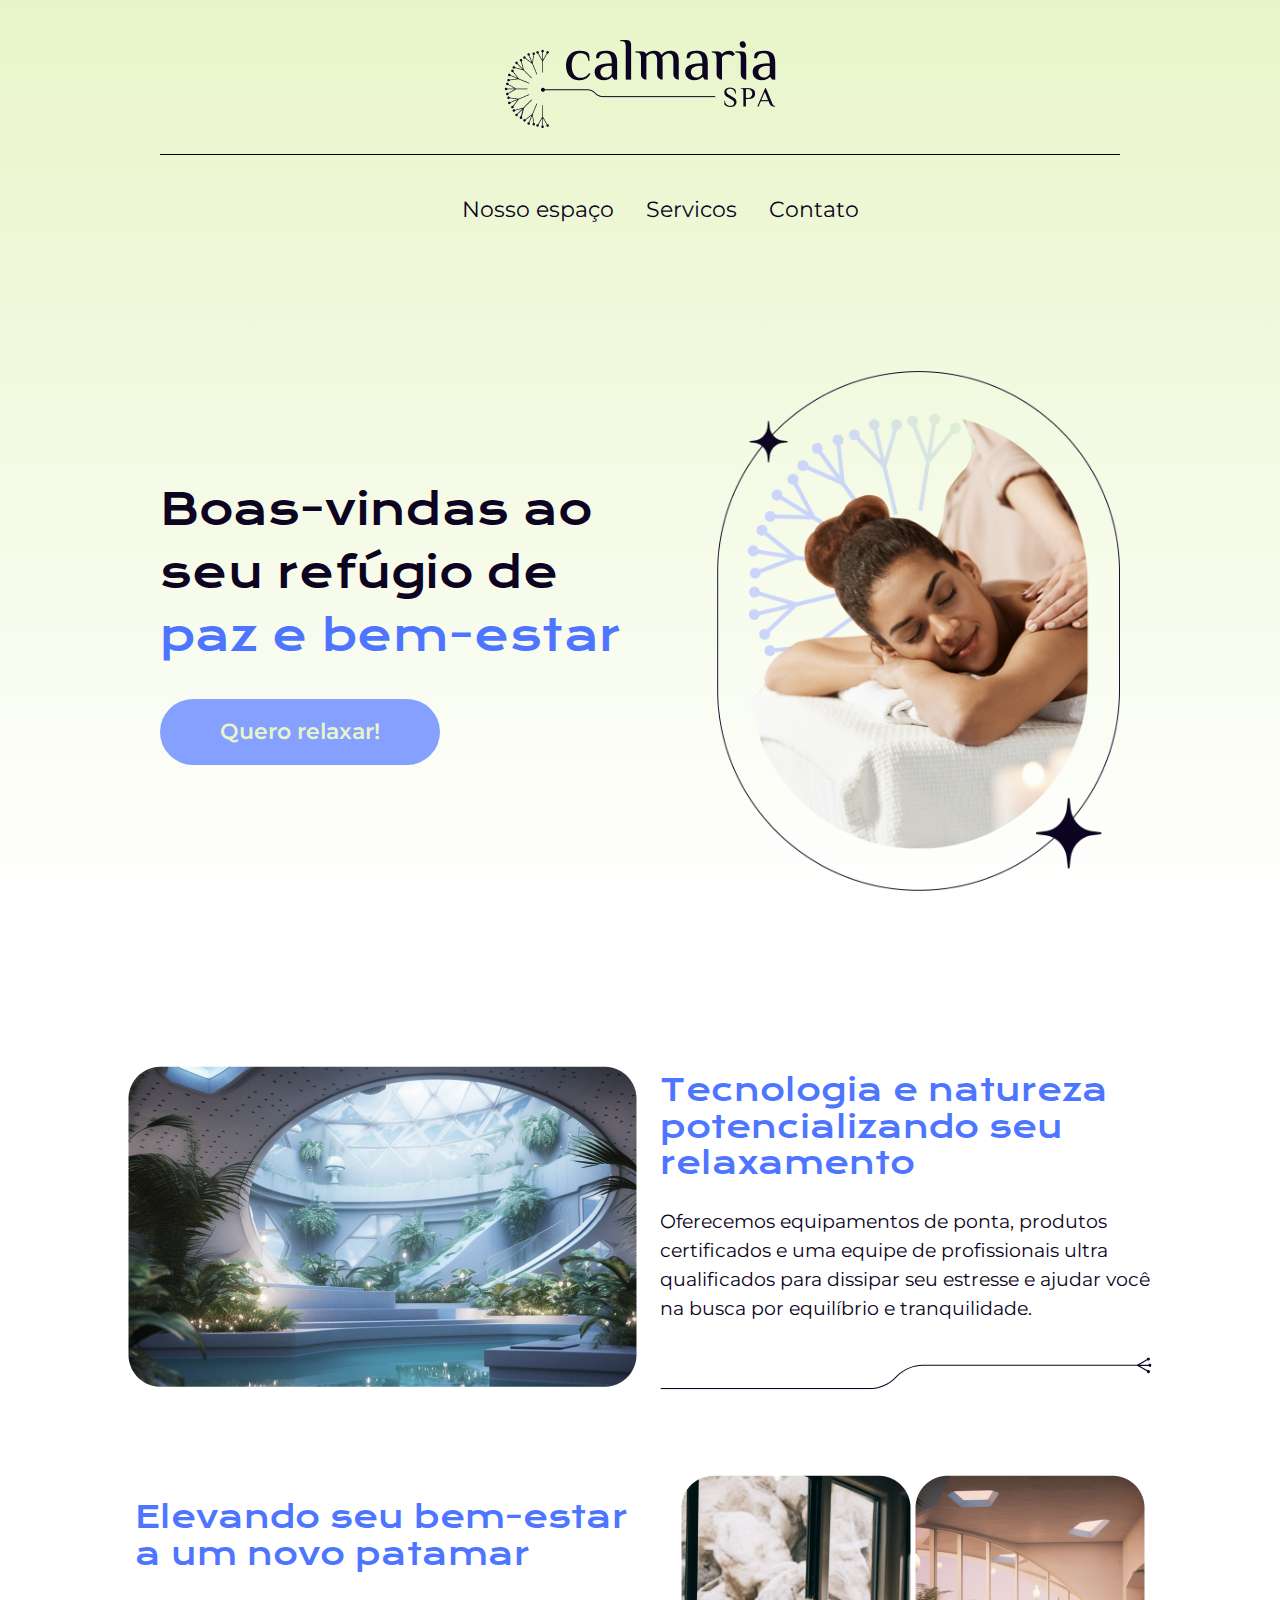
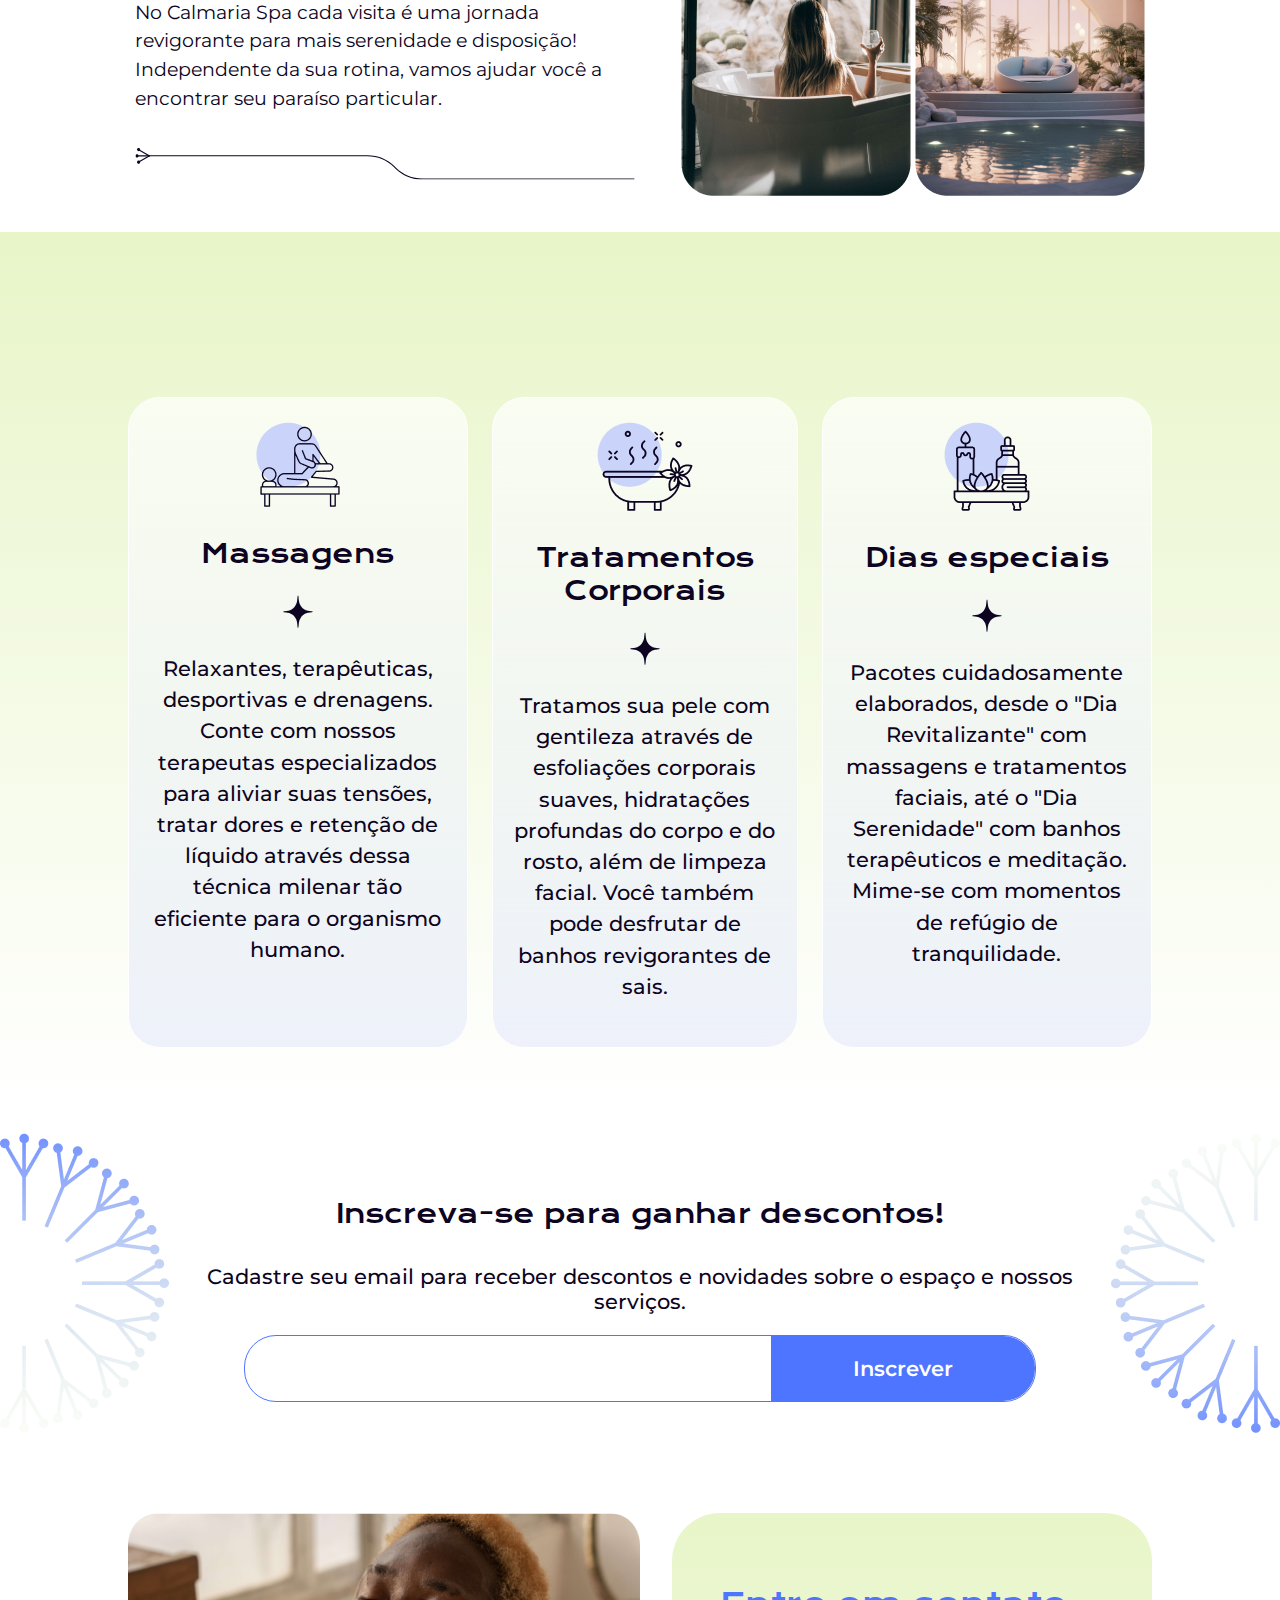
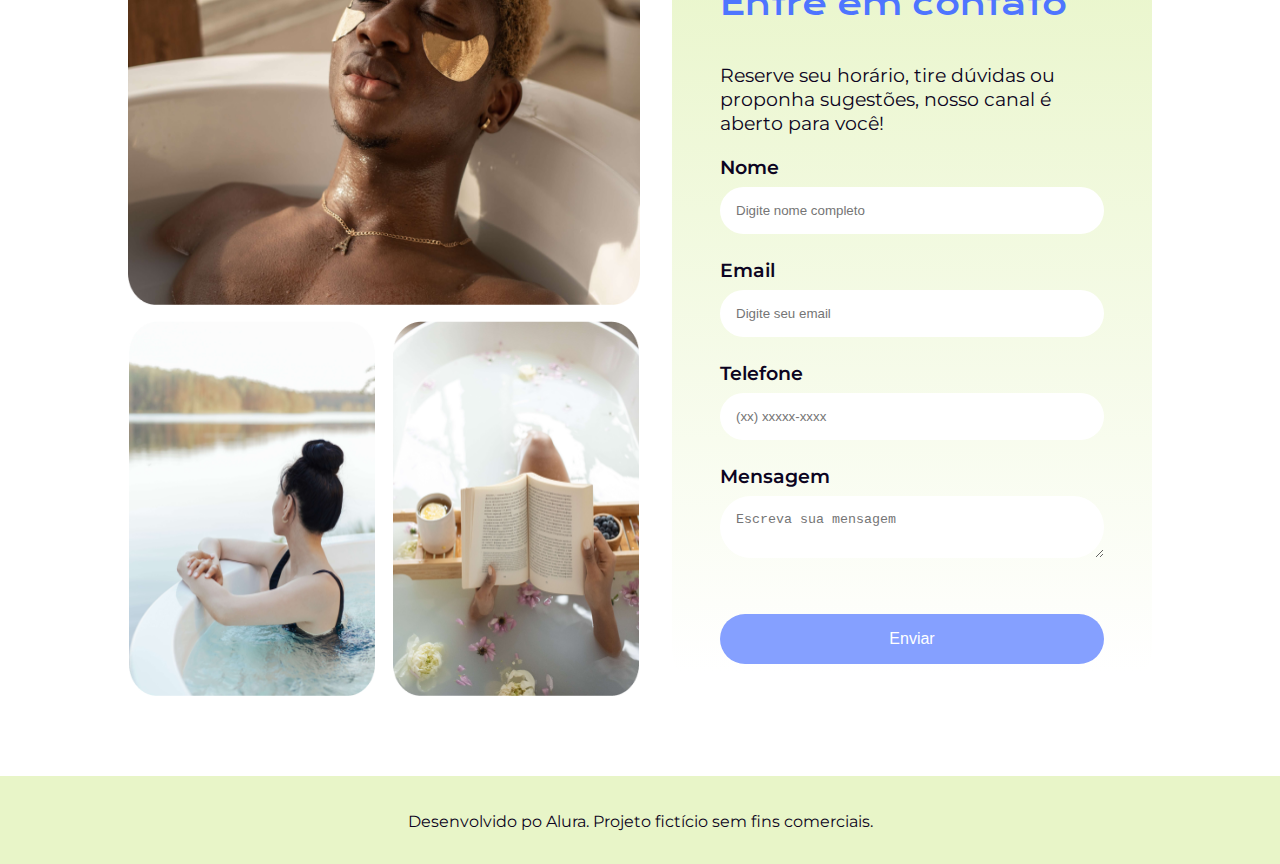
<file: 03_sass/index.html>
<!DOCTYPE html>
<html lang="pt-BR">

<head>
    <meta charset="UTF-8">
    <meta name="viewport" content="width=device-width, initial-scale=1.0">
    <link rel="preconnect" href="https://fonts.googleapis.com">
    <link rel="preconnect" href="https://fonts.gstatic.com" crossorigin>
    <link href="https://fonts.googleapis.com/css2?family=Krona+One&family=Montserrat:wght@400;600;700&display=swap"
    rel="stylesheet">
    <link rel="stylesheet" href="./style/styles.css">
    <title>Calmaria</title>
</head>

<body>
    <main>
        <header>
            <nav>
                <img src="./assets/logo.png" alt="logo">
                <span class="linha"></span>
                <ul>
                    <li><a href="#nosso-espaco">Nosso espaço</a></li>
                    <li><a href="#servico">Servicos</a></li>
                    <li><a href="#contatos">Contato</a></li>
                </ul>
            </nav>
            <section id="home">

                <div class="textos-home">
                    <h1>Boas-vindas ao seu refúgio de <span> paz e bem-estar</span></h1>
                    <button class="btn-main">Quero relaxar!</button>
                </div>
                <div class="img-home">
                    <img src="./assets/home-image.png" alt="Mulher de bruços recebendo massagem nas costas">
                </div>

            </section>
        </header>
        <section id="nosso-espaco">
            <div class="detalhes">
                <div class="imgs-espaco">
                    <img class="img-espaco" src="./assets/espaco-1.png"
                        alt="Espaço iluminado pelo sol com design futurista composto por piscina e plantas">
                </div>
                <div class="espaco-textos">
                    <h2 class="titulo">Tecnologia e natureza potencializando seu relaxamento</h2>
                    <p class="infos">Oferecemos equipamentos de ponta, produtos certificados e uma equipe de
                        profissionais ultra qualificados para dissipar seu estresse e ajudar você na busca por
                        equilíbrio e tranquilidade.</p>
                    <img class="separador" src="./assets/separador-direita.svg" alt="separador de seções">
                </div>
            </div>
            <div class="detalhes">
                <div class="imgs-espaco">
                    <img class="img-espaco" src="./assets/espaco-2.png"
                        alt="Mulher sentada numa banheira com uma taça na mão">
                    <img class="img-espaco" src="./assets/espaco-3.png" alt="Espaço com uma piscina e um sofá ao fundo">
                </div>
                <div class="espaco-textos">
                    <h2 class="titulo">Elevando seu bem-estar a um novo patamar</h2>
                    <p class="infos">No Calmaria Spa cada visita é uma jornada revigorante para mais serenidade e
                        disposição! Independente da sua rotina, vamos ajudar você a encontrar seu paraíso
                        particular.</p>
                    <img class="separador" src="./assets/separador-esquerda.svg" alt="separador de seções">
                </div>
            </div>
        </section>
        <section id="servico">

            <div class="cards">
                <div class="card">
                    <img src="./assets/icon-massagem.png" alt="Icone de massagem">
                    <h3 class="card-titulo">Massagens</h3>
                    <img src="./assets/Soft Star.png" alt="soft star">
                    <p class="card-texto">Relaxantes, terapêuticas, desportivas e drenagens. Conte com nossos
                        terapeutas especializados para aliviar suas tensões, tratar dores e retenção de líquido
                        através
                        dessa técnica milenar tão eficiente para o organismo humano.</p>
                </div>
                <div class="card">
                    <img src="./assets/icon-tratamentos.png" alt="Icone de tratamento com figura de uma banheira">
                    <h3 class="card-titulo">Tratamentos Corporais</h3>
                    <img src="./assets/Soft Star.png" alt="soft star">
                    <p class="card-texto">Tratamos sua pele com gentileza através de esfoliações corporais suaves,
                        hidratações profundas do corpo e do rosto, além de limpeza facial. Você também pode
                        desfrutar de
                        banhos revigorantes de sais.</p>
                </div>
                <div class="card">
                    <img src="./assets/icon-dias-especiais.png" alt="Icone de Dias especiais com figura de produtos">
                    <h3 class="card-titulo">Dias especiais</h3>
                    <img src="./assets/Soft Star.png" alt="soft star">
                    <p class="card-texto">Pacotes cuidadosamente elaborados, desde o "Dia Revitalizante" com
                        massagens e tratamentos faciais, até o "Dia Serenidade" com banhos terapêuticos e meditação.
                        Mime-se com momentos de refúgio de tranquilidade.</p>
                </div>
            </div>

        </section>
        <section id="desconto">
            <img src="./assets/mandala-esquerda.png" alt="Mandala lado esquerdo">
            <div class="desconto-form">
                <h4>Inscreva-se para ganhar descontos!</h4>
                <p>Cadastre seu email para receber descontos e novidades sobre o espaço e nossos serviços.</p>
                <div class="input-btn">
                    <input type="email">
                    <button type="submit">Inscrever</button>
                </div>               
            </div>
            <img src="./assets/mandala-direita.png" alt="Mandala lado direito">
        </section>
        <section id="contatos">
            <div class="contatos-imgs">
                <img src="./assets/contato-img-1.png" alt="Homem deitado em banheira">
                <img src="./assets/contato-img-2.png" alt="Mulher olhando para o horizonte dentro de uma banheira">
                <img src="./assets/contato-img-3.png"
                    alt="Visão superior de um livro nas mãos de uma pessoa dentro de uma banheira">
            </div>
            <div class="contatos-form">
                <h4 class="titulo">Entre em contato</h4>
                <p class="infos">Reserve seu horário, tire dúvidas ou proponha sugestões, nosso canal é aberto para
                    você!</p>
                <form class="inputs">
                    <div class="form-group">
                        <label for="nomeContato">Nome</label>
                        <input type="text" id="nomeContato" placeholder="Digite nome completo">
                    </div>
                    <div class="form-group">
                        <label for="emailContato">Email</label>
                        <input type="email" id="emailContato" placeholder="Digite seu email">
                    </div>
                    <div class="form-group">
                        <label for="telefoneContato">Telefone</label>
                        <input type="text" id="telefoneContato" placeholder="(xx) xxxxx-xxxx">
                    </div>
                    <div class="form-group">
                        <label for="mensagemContato">Mensagem</label>
                        <textarea type="text" id="mensagemContato" placeholder="Escreva sua mensagem"></textarea>
                    </div>
                    <button class="btn">Enviar</button>
                </form>
            </div>
        </section>
        <footer>
            <small>Desenvolvido po Alura. Projeto fictício sem fins comerciais.</small>
        </footer>
    </main>
</body>

</html>
</file>
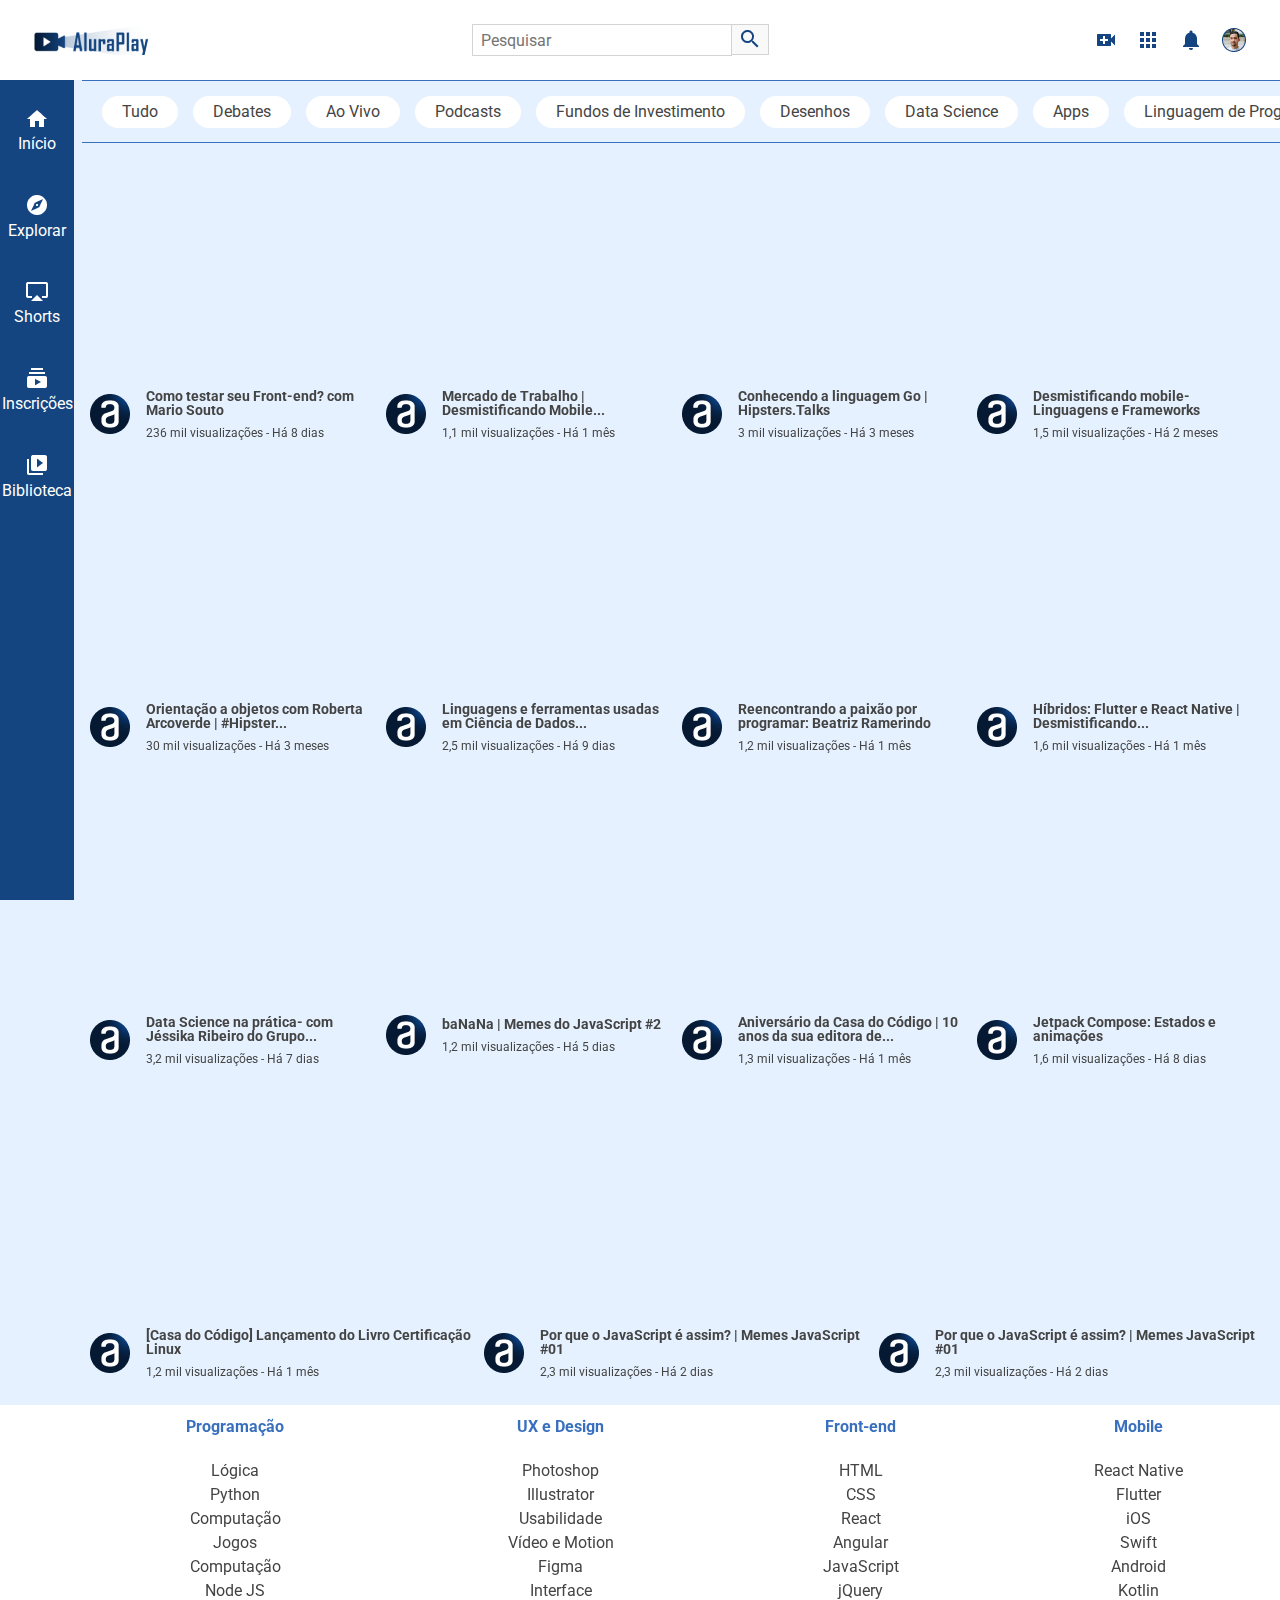
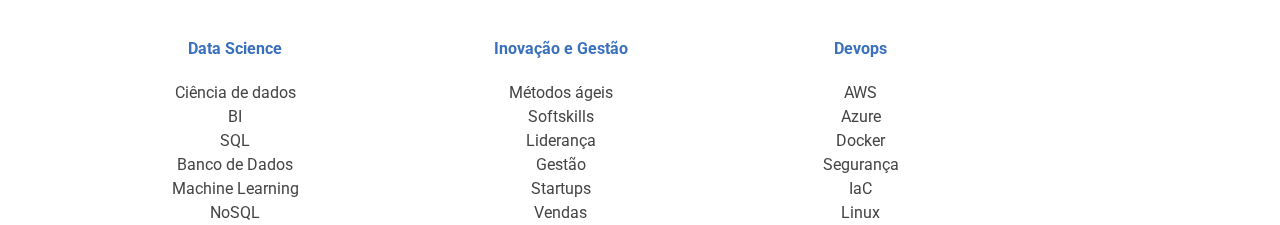
<file: 01_flexbox-layout/aluraplay-projeto-base/index.html>
<!DOCTYPE html>
<html lang="pt-br">

<head>
    <meta charset="UTF-8">
    <meta http-equiv="X-UA-Compatible" content="IE=edge">
    <meta name="viewport" content="width=device-width, initial-scale=1.0">
    <link href="https://fonts.googleapis.com/css2?family=Roboto:wght@400;700&display=swap" rel="stylesheet">
    <link rel="stylesheet" href="./css/reset.css">
    <link rel="stylesheet" href="./css/estilos.css">
    <link rel="stylesheet" href="./css/flexbox.css">
    <title>AluraPlay</title>
    <link rel="shortcut icon" href="./img/favicon.ico" type="image/x-icon">
</head>

<body>

    <!-- Cabecalho -->
    <header>

        <nav class="cabecalho__container">

            <h1 class="logo__item" href="#"></h1>

            <div class="cabecalho__pesquisar__item">
                <form action="">
                    <input type="search" placeholder="Pesquisar" id="pesquisar" class="pesquisar__input">
                    <label for="pesquisar" class="pesquisar__label"></label>
                </form>
                <a href="#" class="cabecalho__audio"></a>
            </div>

            <div class="cabecalho__icones__item">
                <a href="#" class="cabecalho__videos"></a>
                <a href="#" class="cabecalho__apps"></a>
                <a href="#" class="cabecalho__notificacoes"></a>
                <a href="#" class="cabecalho__avatar"></a>
            </div>

        </nav>

    </header>

    <!-- Menu lateral -->

    <aside class="menu__container">
        <ul class="menu__lista">
            <li>
                <a class="menu__itens" href="#">
                    <i class="icone__inicio icone-item"></i>
                    <span>Início</span></a>
            </li>

            <li>
                <a class="menu__itens" href="#">
                    <i class="icone__explorar icone-item"></i>
                    <span>Explorar</span></a>
            </li>

            <li>
                <a class="menu__itens" href="#">
                    <i class="icone__shorts icone-item"></i>
                    <span>Shorts</span></a>
            </li>

            <li>
                <a class="menu__itens" href="#">
                    <i class="icone__inscricoes icone-item"></i>
                    <span>Inscrições</span></a>
            </li>

            <li>
                <a class="menu__itens" href="#">
                    <i class="icone__biblioteca icone-item"></i>
                    <span>Biblioteca</span></a>
            </li>
        </ul>

        <ul class="menu__lista">
            <li>
                <a class="menu__itens" href="#">
                    <i class="icone__historico icone-item"></i>
                    <span>Histórico</span></a>
            </li>

            <li>
                <a class="menu__itens" href="#">
                    <i class="icone__relogio icone-item"></i>
                    <span>Assistir mais tarde</span></a>
            </li>

            <li>
                <a class="menu__itens" href="#">
                    <i class="icone__like icone-item"></i>
                    <span>Marcados com like</span></a>
            </li>
        </ul>

        <ul class="menu__lista">
            <li>
                <a class="menu__itens" href="#">
                    <i class="icone__mostrar icone-item"></i>
                    <span>Mostrar mais 2</span></a>
            </li>

            <li>
                <a class="menu__itens" href="#">
                    <i class="icone__deschamps icone-item"></i>
                    <span>Felipe Deschamps</span></a>
            </li>

            <li>
                <a class="menu__itens" href="#">
                    <i class="icone__nerd icone-item"></i>
                    <span>Jovem Nerd</span></a>
            </li>

            <li>
                <a class="menu__itens" href="#">
                    <i class="icone__souto icone-item"></i>
                    <span>Mario Souto</span></a>
            </li>

            <li>
                <a class="menu__itens" href="#">
                    <i class="icone__iamarino icone-item"></i>
                    <span>Atila Iamarino</span></a>
            </li>

            <li>
                <a class="menu__itens" href="#">
                    <i class="icone__ballerini icone-item"></i>
                    <span>Rafaella Ballerini</span></a>
            </li>

            <li>
                <a class="menu__itens" href="#">
                    <i class="icone__gaveta icone-item"></i>
                    <span>Gaveta</span></a>
            </li>

            <li>
                <a class="menu__itens" href="#">
                    <i class="icone__alura icone-item"></i>
                    <span>Alura</span></a>
            </li>

            <li>
                <a class="menu__itens inscricoes" href="#">INSCRIÇÕES</a>
            </li>
        </ul>

        <ul class="menu__lista">
            <li class="jogos">
                <a class="menu__itens" href="#">
                    <i class="icone__jogos icone-item"></i>
                    <span>Jogos</span></a>
            </li>

            <li class="filmes">
                <a class="menu__itens" href="#">
                    <i class="icone__filmes icone-item"></i>
                    <span>Filmes</span></a>
            </li>
            <li class="premium">
                <a class="menu__itens" href="#">
                    <i class="icone__videos icone-item"></i>
                    <span>Vídeo Premium</span></a>
            </li>

            <li class="menu__itens maispagina">
                <a href="#">MAIS DA PÁGINA</a>
            </li>
        </ul>
    </aside>

    <!-- Seção superior -->

    <section class="superior__secao__container">
        <a class="superior__item" href="#">Tudo</a>
        <a class="superior__item" href="#">Debates</a>
        <a class="superior__item" href="#">Ao Vivo</a>
        <a class="superior__item" href="#">Podcasts</a>
        <a class="superior__item" href="#">Fundos de Investimento</a>
        <a class="superior__item" href="#">Desenhos</a>
        <a class="superior__item" href="#">Data Science</a>
        <a class="superior__item" href="#">Apps</a>
        <a class="superior__item" href="#">Linguagem de Programação</a>
        <a class="superior__item" href="#">Ciência da Computação</a>
        <a class="superior__item" href="#">Marketing</a>
    </section>

    <!-- Vídeos -->

    <ul class="videos__container">

        <li class="videos__item">
            <iframe width="100%" height="72%" src="https://www.youtube.com/embed/CaTbfdsVydE?si=Bc04WnGfW-y__Lip" title="YouTube video player" frameborder="0" allow="accelerometer; autoplay; clipboard-write; encrypted-media; gyroscope; picture-in-picture; web-share" referrerpolicy="strict-origin-when-cross-origin" allowfullscreen></iframe>
            <div class="descricao-video">
                <img src="./img/videos/Ellipse 11.png" alt="Logo do canal Alura Cursos Online">
                <div>
                <h3>Como testar seu Front-end? com Mario Souto </h3>
                <p>236 mil visualizações - Há 8 dias</p>
                </div>    
            </div>
        </li>
        <li class="videos__item">
            <iframe width="100%"  height="72%" src="https://www.youtube.com/embed/YhnNOTde2I0"
                title="Mercado de Trabalho | Desmistificando Mobile - Episódio 5" frameborder="0"
                allow="accelerometer; autoplay; clipboard-write; encrypted-media; gyroscope; picture-in-picture"
                allowfullscreen></iframe>
            <div class="descricao-video">
                <img src="./img/videos/Ellipse 11.png" alt="Logo do canal Alura Cursos Online">
                <div>
                <h3>Mercado de Trabalho | Desmistificando Mobile...</h3>
                <p>1,1 mil visualizações - Há 1 mês</p>
                </div>    
            </div>
        </li>
        <li class="videos__item">
            <iframe width="100%"  height="72%" src="https://www.youtube.com/embed/y8FeZMv37WU" title="Conhecendo a linguagem Go | Hipsters.Talks"
                frameborder="0"
                allow="accelerometer; autoplay; clipboard-write; encrypted-media; gyroscope; picture-in-picture"
                allowfullscreen></iframe>
            <div class="descricao-video">                
                <img src="./img/videos/Ellipse 11.png" alt="Logo do canal Alura Cursos Online">
                <div>
                <h3>Conhecendo a linguagem Go | Hipsters.Talks</h3>
                <p>3 mil visualizações - Há 3 meses</p>
                </div>
            </div>
        </li>
        <li class="videos__item">
            <iframe width="100%"  height="72%" src="https://www.youtube.com/embed/fmu1LQvZhms"
                title="Desmistificando mobile- Linguagens e Frameworks - Episódio 2" frameborder="0"
                allow="accelerometer; autoplay; clipboard-write; encrypted-media; gyroscope; picture-in-picture"
                allowfullscreen></iframe>
            <div class="descricao-video">
                <img src="./img/videos/Ellipse 11.png" alt="Logo do canal Alura Cursos Online">
                <div>
                <h3>Desmistificando mobile- Linguagens e Frameworks</h3>
                <p>1,5 mil visualizações - Há 2 meses</p>
                </div>    
            </div>
        </li>
        <li class="videos__item">
            <iframe width="100%"  height="72%" src="https://www.youtube.com/embed/jpuJ1qrluoU"
                title="Orientação a objetos com Roberta Arcoverde | #HipstersPontoTube" frameborder="0"
                allow="accelerometer; autoplay; clipboard-write; encrypted-media; gyroscope; picture-in-picture"
                allowfullscreen></iframe>
            <div class="descricao-video">
                <img src="./img/videos/Ellipse 11.png" alt="Logo do canal Alura Cursos Online">
                <div>
                <h3>Orientação a objetos com Roberta Arcoverde | #Hipster...</h3>
                <p>30 mil visualizações - Há 3 meses</p>
                </div>    
            </div>
        </li>
        
        <li class="videos__item">
            <iframe width="100%"  height="72%" src="https://www.youtube.com/embed/h83e1aAM5xQ" title="
            4:06
            TOCANDO AGORA
                Linguagens e ferramentas usadas em Ciência de Dados | Universo Data Science - Episódio 3"
                frameborder="0"
                allow="accelerometer; autoplay; clipboard-write; encrypted-media; gyroscope; picture-in-picture"
                allowfullscreen></iframe>
                <div class="descricao-video">
                    <img src="./img/videos/Ellipse 11.png" alt="Logo do canal Alura Cursos Online">
                    <div>
                        <h3>Linguagens e ferramentas usadas em Ciência de Dados...</h3>
                        <p>2,5 mil visualizações - Há 9 dias</p>
                    </div>    
                </div>
            </li>
            <li class="videos__item">
                <iframe width="100%"  height="72%" src="https://www.youtube.com/embed/CnB3eLTrkn4"
                title="Reencontrando a paixão por programar: Beatriz Ramerindo" frameborder="0"
                allow="accelerometer; autoplay; clipboard-write; encrypted-media; gyroscope; picture-in-picture"
                allowfullscreen></iframe>
                <div class="descricao-video">
                    <img src="./img/videos/Ellipse 11.png" alt="Logo do canal Alura Cursos Online">
                    <div>
                        <h3>Reencontrando a paixão por programar: Beatriz Ramerindo</h3>
                        <p>1,2 mil visualizações - Há 1 mês</p>
                    </div>
                </div>
            </li>
            <li class="videos__item">
                <iframe width="100%"  height="72%" src="https://www.youtube.com/embed/vf9P_PycgRw"
                title="Híbridos: Flutter e React Native | Desmistificando Mobile - Episódio 4" frameborder="0"
                allow="accelerometer; autoplay; clipboard-write; encrypted-media; gyroscope; picture-in-picture"
                
                allowfullscreen></iframe>
            <div class="descricao-video">
                <img src="./img/videos/Ellipse 11.png" alt="Logo do canal Alura Cursos Online">
                <div>
                <h3>Híbridos: Flutter e React Native | Desmistificando...</h3>
                <p>1,6 mil visualizações - Há 1 mês</p>
                </div>
            </div>
        </li>
        <li class="videos__item">
            <iframe width="100%"  height="72%" src="https://www.youtube.com/embed/Nts3P35mHzE"
                title="Data Science na prática- com Jéssika Ribeiro do Grupo Boticário | Universo Data Science - Episódio 4"
                frameborder="0"
                allow="accelerometer; autoplay; clipboard-write; encrypted-media; gyroscope; picture-in-picture"
                allowfullscreen></iframe>
            <div class="descricao-video">
                <img src="./img/videos/Ellipse 11.png" alt="Logo do canal Alura Cursos Online">
                <div>
                <h3>Data Science na prática- com Jéssika Ribeiro do Grupo...</h3>
                <p>3,2 mil visualizações - Há 7 dias</p>
                </div>
            </div>
        </li>
        <li class="videos__item">
            <iframe width="100%"  height="72%" src="https://www.youtube.com/embed/HBVCsBtsmzA" title="baNaNa | Memes do JavaScript - Episódio 2"
                frameborder="0"
                allow="accelerometer; autoplay; clipboard-write; encrypted-media; gyroscope; picture-in-picture"
                allowfullscreen></iframe>
            <div class="descricao-video">
                <img src="./img/videos/Ellipse 11.png" alt="Logo do canal Alura Cursos Online">
                <div>
                <h3>baNaNa | Memes do JavaScript #2</h3>
                <p>1,2 mil visualizações - Há 5 dias</p>
                </div>
            </div>
        </li>
        <li class="videos__item">
            <iframe width="100%"  height="72%" src="https://www.youtube.com/embed/SyEdlBSw11k"
                title="Aniversário da Casa do Código | 10 anos da sua editora de Tecnologia" frameborder="0"
                allow="accelerometer; autoplay; clipboard-write; encrypted-media; gyroscope; picture-in-picture"
                allowfullscreen></iframe>
            <div class="descricao-video">
                <img src="./img/videos/Ellipse 11.png" alt="Logo do canal Alura Cursos Online">
                <div>
                <h3>Aniversário da Casa do Código | 10 anos da sua editora de...</h3>
                <p>1,3 mil visualizações - Há 1 mês</p>
                </div>
            </div>
        </li>
        <li class="videos__item">
            <iframe width="100%"  height="72%" src="https://www.youtube.com/embed/FKYBCl_I9zU"
                title="Jetpack Compose: Estados e animações | #AluraMais" frameborder="0"
                allow="accelerometer; autoplay; clipboard-write; encrypted-media; gyroscope; picture-in-picture"
                allowfullscreen></iframe>
            <div class="descricao-video">
                <img src="./img/videos/Ellipse 11.png" alt="Logo do canal Alura Cursos Online">
                <div>
                <h3>Jetpack Compose: Estados e animações</h3>
                <p>1,6 mil visualizações - Há 8 dias</p>
                </div>
            </div>
        </li>
        <li class="videos__item">
            <iframe width="100%"  height="72%" src="https://www.youtube.com/embed/68EGCA67g_A"
                title="[Casa do Código] Lançamento do Livro Certificação Linux" frameborder="0"
                allow="accelerometer; autoplay; clipboard-write; encrypted-media; gyroscope; picture-in-picture"
                allowfullscreen></iframe>
            <div class="descricao-video">
                <img src="./img/videos/Ellipse 11.png" alt="Logo do canal Alura Cursos Online">
                <div>
                <h3>[Casa do Código] Lançamento do Livro Certificação Linux</h3>
                <p>1,2 mil visualizações - Há 1 mês</p>
                </div>
            </div>
        </li>
        <li class="videos__item">
            <iframe width="100%"  height="72%" src="https://www.youtube.com/embed/VHxoyduIt18"
                title="Por que o JavaScript é assim? | Memes do JavaScript - Episódio 1" frameborder="0"
                allow="accelerometer; autoplay; clipboard-write; encrypted-media; gyroscope; picture-in-picture"
                allowfullscreen></iframe>
            <div class="descricao-video">
                <img src="./img/videos/Ellipse 11.png" alt="Logo do canal Alura Cursos Online">
                <div>
                <h3>Por que o JavaScript é assim? | Memes JavaScript #01</h3>
                <p>2,3 mil visualizações - Há 2 dias</p>
                </div>
            </div>
        </li>
        <li class="videos__item">
            <iframe width="100%"  height="72%" src="https://www.youtube.com/embed/VHxoyduIt18"
                title="Por que o JavaScript é assim? | Memes do JavaScript - Episódio 1" frameborder="0"
                allow="accelerometer; autoplay; clipboard-write; encrypted-media; gyroscope; picture-in-picture"
                allowfullscreen></iframe>
            <div class="descricao-video">
                <img src="./img/videos/Ellipse 11.png" alt="Logo do canal Alura Cursos Online">
                <div>
                <h3>Por que o JavaScript é assim? | Memes JavaScript #01</h3>
                <p>2,3 mil visualizações - Há 2 dias</p>
                </div>
            </div>
        </li>

    </ul>

    <!-- <Seção rodapé> -->
    <footer class="rodape__container">
        <section>
            <h2 class="rodape__titulo">Programação</h2>
            <p class="rodape__texto">Lógica</p>
            <p>Python</p>
            <p>Computação</p>
            <p>Jogos</p>
            <p>Computação</p>
            <p>Node JS</p>
        </section>

        <section>
            <h2 class="rodape__titulo">Data Science</h2>
            <p class="rodape__texto">Ciência de dados</p>
            <p>BI</p>
            <p>SQL</p>
            <p>Banco de Dados</p>
            <p>Machine Learning</p>
            <p>NoSQL</p>
        </section>

        <section>
            <h2 class="rodape__titulo">UX e Design</h2>
            <p class="rodape__texto">Photoshop</p>
            <p>Illustrator</p>
            <p>Usabilidade</p>
            <p>Vídeo e Motion</p>
            <p>Figma</p>
            <p>Interface</p>
        </section>

        <section>
            <h2 class="rodape__titulo">Inovação e Gestão</h2>
            <p class="rodape__texto">Métodos ágeis</p>
            <p>Softskills</p>
            <p>Liderança</p>
            <p>Gestão</p>
            <p>Startups</p>
            <p>Vendas</p>
        </section>

        <section>
            <h2 class="rodape__titulo">Front-end</h2>
            <p class="rodape__texto">HTML</p>
            <p>CSS</p>
            <p>React</p>
            <p>Angular</p>
            <p>JavaScript</p>
            <p>jQuery</p>
        </section>

        <section>
            <h2 class="rodape__titulo">Devops</h2>
            <p class="rodape__texto">AWS</p>
            <p>Azure</p>
            <p>Docker</p>
            <p>Segurança</p>
            <p>IaC</p>
            <p>Linux</p>
        </section>

        <section>
            <h2 class="rodape__titulo">Mobile</h2>
            <p class="rodape__texto">React Native</p>
            <p>Flutter</p>
            <p>iOS</p>
            <p>Swift</p>
            <p>Android</p>
            <p>Kotlin</p>
        </section>
    </footer>

</body>

</html>
</file>
<file: 03_sass/style/styles.css>
body {
  margin: 0;
  padding: 0;
  box-sizing: border-box;
}

header {
  background: linear-gradient(180deg, #E8F5C8 0%, #FFFFFF 96.87%);
  padding: 2.5rem;
}
header nav {
  display: flex;
  flex-direction: column;
  align-items: center;
  gap: 1.6rem;
}
header nav .linha {
  border-top: 1px solid black;
  width: 80%;
}
header nav ul {
  display: inline-flex;
  gap: 2rem;
}
header nav ul li {
  list-style-type: none;
}
header nav ul a {
  text-decoration: none;
  font-family: "Montserrat", sans-serif;
  font-size: 1.37rem;
  color: #0C0421;
}
header nav ul a:hover {
  font-weight: 700;
  transition: 500ms linear;
}
header #home {
  max-width: 1000px;
  margin: 5rem auto 0;
  width: 80%;
  display: flex;
  align-items: center;
  align-content: space-between;
  gap: 2rem;
}
header #home .textos-home {
  max-width: 486px;
}
header #home .textos-home h1 {
  font-size: 42px;
  font-weight: 400;
  line-height: 150%;
  color: #0C0421;
  margin-bottom: 2rem;
  font-family: "Krona One", sans-serif;
}
header #home .textos-home h1 span {
  color: #4E75FF;
}
header #home .textos-home .btn-main {
  background: #85A0FF;
  color: #E8F5C8;
  width: 280px;
  height: 66px;
  border: none;
  font-size: 22px;
  font-family: "Montserrat", sans-serif;
  font-weight: 600;
  border-radius: 40px;
}
header #home .textos-home .btn-main:hover {
  background: #4E75FF;
}
header #home .img-home {
  max-width: 474px;
  margin-top: 1.6rem;
}
header #home .img-home img {
  width: 100%;
}

#nosso-espaco {
  margin: 5rem auto 0;
  width: 80%;
}
#nosso-espaco .detalhes {
  width: 100%;
  display: inline-flex;
  align-items: center;
  justify-content: space-around;
  gap: 2rem;
  padding: 2rem 0;
}
#nosso-espaco .detalhes .imgs-espaco, #nosso-espaco .detalhes .espaco-textos {
  max-width: 500px;
}
#nosso-espaco .detalhes .espaco-textos .titulo {
  font-family: "Krona One", sans-serif;
  font-size: 1.9rem;
  color: #4E75FF;
  font-weight: 500;
  line-height: 120%;
}
#nosso-espaco .detalhes .espaco-textos .infos {
  font-family: "Montserrat", sans-serif;
  font-size: 1.2rem;
  color: #0C0421;
  line-height: 150%;
}
#nosso-espaco .detalhes .espaco-textos .separador {
  width: 100%;
  margin: 1rem 0;
}
#nosso-espaco .detalhes:nth-child(2) {
  flex-direction: row-reverse;
}
#nosso-espaco .detalhes:hover {
  background: #E8F5C8;
  border-radius: 50px;
}

#servico {
  background: linear-gradient(180deg, #E8F5C8 0%, #FFFFFF 96.87%);
  padding: 5.3rem 0;
}
#servico .cards {
  margin: 5rem auto 0;
  width: 80%;
  display: flex;
  gap: 1.5rem;
}
#servico .cards .card {
  background: linear-gradient(180deg, rgba(255, 255, 255, 0.7) 0%, rgba(202, 212, 250, 0.3) 100%);
  padding: 1.5rem 1rem;
  text-align: center;
  border: 1px solid white;
  border-radius: 2rem;
}
#servico .cards .card-titulo {
  font-family: "Krona One", sans-serif;
  font-size: 1.6rem;
  color: #0C0421;
  font-weight: 500;
}
#servico .cards .card-texto {
  font-family: "Montserrat", sans-serif;
  font-size: 1.3rem;
  color: #0C0421;
  font-weight: 500;
  line-height: 150%;
}

#desconto {
  display: flex;
  align-items: center;
  justify-content: space-between;
  text-align: center;
}
#desconto h4 {
  font-family: "Krona One", sans-serif;
  font-size: 1.6rem;
  color: #0C0421;
  font-weight: 500;
}
#desconto p {
  font-family: "Montserrat", sans-serif;
  font-size: 1.3rem;
  color: #0C0421;
  font-weight: 500;
}
#desconto .input-btn {
  width: 790px;
  height: 65px;
  border: 1px solid #4E75FF;
  border-radius: 32px;
  margin: 0 auto;
  display: inline-flex;
}
#desconto .input-btn input {
  font-family: "Montserrat", sans-serif;
  font-size: 1.3rem;
  color: #0C0421;
  width: 513.5px;
  border: none;
  outline: none;
  margin-left: 2rem;
}
#desconto .input-btn button {
  font-family: "Montserrat", sans-serif;
  font-size: 1.3rem;
  color: white;
  width: 276.5px;
  background: #4E75FF;
  font-weight: 600;
  line-height: 150%;
  border: none;
  border-radius: 0 32px 32px 0;
  cursor: pointer;
}
#desconto .input-btn button:hover {
  background: #85A0FF;
}

#contatos {
  margin: 5rem auto 0;
  width: 80%;
  display: flex;
  justify-content: space-between;
  gap: 2rem;
}
#contatos .contatos-imgs {
  max-width: 50%;
  display: flex;
  flex-direction: row;
  flex-wrap: wrap;
  gap: 1rem;
  justify-content: space-around;
}
#contatos .contatos-imgs img {
  width: 100%;
}
#contatos .contatos-imgs img:nth-child(n+2) {
  width: 48%;
}
#contatos .contatos-form {
  max-width: 50%;
  background: linear-gradient(180deg, #E8F5C8 0%, #FFFFFF 96.87%);
  padding: 2rem 3rem;
  border-radius: 48px;
}
#contatos .contatos-form .titulo {
  font-family: "Krona One", sans-serif;
  font-size: 1.9rem;
  color: #4E75FF;
  font-weight: 500;
}
#contatos .contatos-form .infos, #contatos .contatos-form .inputs .form-group label {
  font-family: "Montserrat", sans-serif;
  font-size: 1.2rem;
  color: #0C0421;
}
#contatos .contatos-form .inputs {
  display: flex;
  flex-direction: column;
  align-items: flex-start;
  gap: 1.5rem;
  align-self: stretch;
}
#contatos .contatos-form .inputs input, #contatos .contatos-form .inputs .btn, #contatos .contatos-form .inputs .form-group textarea {
  border-radius: 32px;
  padding: 1rem;
  border: none;
}
#contatos .contatos-form .inputs .form-group {
  width: 100%;
  display: flex;
  flex-direction: column;
  gap: 0.5rem;
}
#contatos .contatos-form .inputs .form-group label {
  font-weight: 600;
}
#contatos .contatos-form .inputs .btn {
  background: #85A0FF;
  margin-top: 2rem;
  color: white;
  font-size: 1rem;
  width: 100%;
  transition: 0.3s;
}
#contatos .contatos-form .inputs .btn:hover {
  background: #4E75FF;
}

footer {
  background: #E8F5C8;
  text-align: center;
  padding: 2rem;
  margin-top: 5rem;
  font-family: "Montserrat", sans-serif;
  font-size: 1.2rem;
  color: #0C0421;
}/*# sourceMappingURL=styles.css.map */
</file>
<file: 01_flexbox-layout/aluraplay-projeto-base/css/estilos.css>
*,
*::before,
*::after {
    --azul-escuro: #154580;
    --azul-medio: #3970BE;
    --azul-claro: #E5F1FF;
    --cinza-texto: #444444;
    --cinza-claro: #ECECEC;
    box-sizing: border-box;
}

body {
    font-family: Roboto, Arial, Helvetica, sans-serif;
    background-color: var(--azul-claro);
    position: relative;
    width: 100%;
    height: 100vh;
    overflow: auto;
    font-size: 14px;
    color: white;
    box-sizing: border-box;
    text-align: center;
}

/* CABEÇALHO */

.cabecalho__container {
    background-color: white;
    height: 80px;
    width: 100%;
    padding: 0 25px;
}

.logo__item {
    background-image: url(../img/cabecalho/Logo.png);
    background-repeat: no-repeat;
    padding: 15px 65px;
    cursor: pointer;
}

.pesquisar__input {
    width: 260px;
    height: 32px;
    border: 1px solid rgb(211, 211, 211);
    font-size: 16px;
    padding: 3px 8px;
    border: 1px solid rgb(211, 211, 211);
}

.pesquisar__label {
    background-image: url(../img/cabecalho/search.png);
    background-repeat: no-repeat;
    background-position: center;
    border: 1px solid rgb(211, 211, 211);
    background-color: #F9F9F9;
    border-left: none;
    padding: 8px 18px 5px;
    cursor: pointer;
}

.cabecalho__audio {
    background-image: url(../img/cabecalho/mic.png);
    padding: 20px;
    display: none;
}

.cabecalho__videos {
    background-image: url(../img/cabecalho/video_call.png);
    background-repeat: no-repeat;
    background-position: center;
    padding: 20px;
}

.cabecalho__apps {
    background-image: url(../img/cabecalho/apps.png);
    background-repeat: no-repeat;
    background-position: center;
    padding: 13px 30px 13px 13px;
}

.cabecalho__notificacoes {
    background-image: url(../img/cabecalho/notifications.png);
    background-repeat: no-repeat;
    background-position: center;
    padding: 13px 30px 13px 13px;
}

.cabecalho__avatar {
    background-image: url(../img/cabecalho/Avatar.png);
    background-repeat: no-repeat;
    background-position: center;
    padding: 13px 30px 13px 13px;
}

/* MENU LATERAL */

.menu__container {
    background-color: var(--azul-escuro);
    font-size: 14px;
}

.menu__itens:hover {
    background-color: var(--azul-medio);
    transition: .5s;
}

.icone__inicio::before {
    content: url(../img/menu/home.png);
}

.icone__explorar::before {
    content: url(../img/menu/explore.png);
}

.icone__shorts::before {
    content: url(../img/menu/shorts.png);
}

.icone__inscricoes::before {
    content: url(../img/menu/subscriptions.png);
}

.icone__biblioteca::before {
    content: url(../img/menu/video_library.png);
}

.icone__historico::before {
    content: url(../img/menu/history.png);
}

.icone__relogio::before {
    content: url(../img/menu/history_toggle_off.png);
}

.icone__like::before {
    content: url(../img/menu/thumb_up_alt.png);
}

.icone__alura::before {
    content: url(../img/menu/Avatar_Alura.png);
}

.icone__gaveta::before {
    content: url(../img/menu/Avatar_Gaveta.png);
}

.icone__ballerini::before {
    content: url(../img/menu/Avatar_Rafa.png);
}

.icone__iamarino::before {
    content: url(../img/menu/Avatar_Atila.png);
}

.icone__souto::before {
    content: url(../img/menu/Avatar_Souto.png);
}

.icone__nerd::before {
    content: url(../img/menu/Avatar_Jovem_Nerd.png);
}

.icone__deschamps::before {
    content: url(../img/menu/Avatar_Deschamps.png);
}

.icone__mostrar::before {
    content: url(../img/menu/keyboard_arrow_down.png);
}

.icone__videos::before {
    content: url(../img/menu/videos.png);
}

.icone__filmes::before {
    content: url(../img/menu/filmes.png);
}

.icone__jogos::before {
    content: url(../img/menu/jogos.png);
}

/* SECAO SUPERIOR */

.superior__secao__container {
    height: 63px;
    color: white;
    font-size: 16px;
    background-color: var(--azul-claro);
    padding: 0 20px;
    position: fixed;
    top: 80px;
    right: 0;
    left: 0;
}

.superior__item {
    color: var(--cinza-texto);
    font-size: 16px;
    background-color: white;
    border-radius: 20px;
    padding: 8px 20px;
    cursor: pointer;
}

.superior__item:hover {
    color: white;
    background-color: var(--azul-escuro);
    transition: .5s;
}

/* SEÇÃO VÍDEOS */

.videos__container {
    color: black;
    padding: 153px 20px 10px 20px;
}

.videos__item:hover {
    transform: scale(1.3);
    background-color: var(--azul-claro);
    z-index: 2;
    transition: .5s;
}

.descricao-video h3 {
    font-weight: 700;
    color: #444444;
}

.descricao-video p {
    font-size: 14px;
    color: #444444;
}

/* RODAPÉ */

.rodape__container {
    width: 100%;
    height: 875px;
    color: var(--cinza-texto);
    line-height: 1.5;
    font-size: 16px;
    background-color: white;
}

.rodape__titulo {
    color: var(--azul-medio);
    font-weight: bold;
    padding: 10px 0 20px 0;
}

@media(min-width: 834px) {

    body {
        height: 100vh;
    }

    /* ESTILOS DO MENU LATERAL */

    .menu__container {
        font-size: 16px;
    }

    .menu__lista {
        padding-top: 15px;
    }

    .menu__lista li {
        width: 100%;
    }

    /* ESTILOS DA SECAO SUPERIOR */

    .superior__secao__container {
        border-top: var(--azul-medio) 1px solid;
        border-bottom: var(--azul-medio) 1px solid;
        width: auto;
        left: 82px;
    }

    /*ESTILOS SEÇÃO VÍDEOS */

    .videos__container {
        padding-left: 90px;
        padding-right: 17px;
    }

    .videos__item:hover {
        transform: scale(1.3);
    }

    /* ESTILOS RODAPÉ */

    .rodape__container {
        height: 420px;
        padding-left: 74px;
    }

}

@media(min-width: 1440px) {

    /* SEÇÃO SUPERIOR */

    .superior__secao__container {
        left: 247px;
    }

    /* ESTILOS DO MENU LATERAL */

    .menu__lista {
        border-bottom: 1.5px solid var(--azul-medio);
    }

    /* ESTILOS VIDEOS */

    .videos__container {
        padding-right: 10px;
        padding-left: 248px;
    }

    /* ESTILOS RODAPÉ */

    .rodape__container {
        padding-left: 240px;
        height: 225px;
    }

}
</file>
<file: 01_flexbox-layout/aluraplay-projeto-base/css/flexbox.css>
/*           *******header*******          */
.cabecalho__container {
    display: flex;
    justify-content: space-between;
    align-items: center;    
    position: fixed;
    top:0;
}

.cabecalho__pesquisar__item{
    display: none;
}

/*               *******aside - menu lateral*******         */
.menu__container {
    position: fixed;
    bottom: 0%;
    height: 74px;
    width: 100%;    
}

.menu__lista {
    display: flex;  
    justify-content: space-around;      
}

.menu__lista li {
    align-self: center; 
    margin-top: 10px;   
}

.menu__itens {
    display: flex;
    flex-direction: column;
    gap: 5px;
}

.menu__lista:nth-child(2),
.menu__lista:nth-child(3),
.menu__lista:nth-child(4) {
    display: none;
}


/*               *******section superior*******         */
.superior__secao__container {
    display: flex;
    align-items: center;
    white-space: nowrap;
    overflow: scroll;
    gap: 15px;
}

/*                         ***** video ****            */

.videos__container {
    display: flex;
    flex-wrap: wrap;   
    gap: 10px;
}

.videos__item {
    height: 303px;
    width: 280px;
    flex-grow: 1;
}

.descricao-video {     
    color: #444444;    
    display: flex;
    text-align: center;
    align-items: center;
    margin-top: 1rem;
    text-align: start;
    column-gap: 1rem;
    row-gap: 10px;        
}

.descricao-video div {
    display: flex;
    flex-direction: column; 
    gap: 10px;
}

.descricao-video img{
    width: 40px;    
}

.descricao-video h3 {
    font-weight: 700;    
}

.descricao-video p {
    font-size: 12px;      
}

/*                  *******footer*******                */
.rodape__container{
    display: flex;
    /* flex-direction: column;
    flex-wrap: wrap; */
    flex-flow: column wrap;
}

@media (min-width: 834px) {    

    /* header */
    .cabecalho__pesquisar__item{
        display: block;
    }

    /*               *******aside - menu lateral*******         */

    .menu__container {
        left: 0;                
        height: auto;
        width: 74px;
        top: 80px;    
    }

    .menu__lista {
        flex-direction: column;  
        justify-content: flex-start;
        padding-top: 20px;
        gap: 33px;  
    }

    /* footer */
    .rodape__container {
        justify-content: space-between;
    }
}

@media (min-width: 1440px) {  

    /*               *******aside - menu lateral*******         */
    .menu__container {
        width: 239px;
        overflow: scroll;
    }

    .menu__lista:nth-child(2),
    .menu__lista:nth-child(3),
    .menu__lista:nth-child(4) {
        display: flex;
    }

    .menu__lista {
        height: auto;
        padding: 20px 17px 20px 15px;
        gap: 15px;
    }

    .menu__itens {
        flex-direction: row;
        gap: 15px;
        align-items: center;
    }

    .menu__lista:nth-child(3) {
        flex-direction: column-reverse;
    }

    .jogos {
        order: 3;
    }

    .filmes {
        order: 2;
    }

    .premium {
        order: 1;
    }

    .maispagina {
        order: 4;
    }

}
</file>
